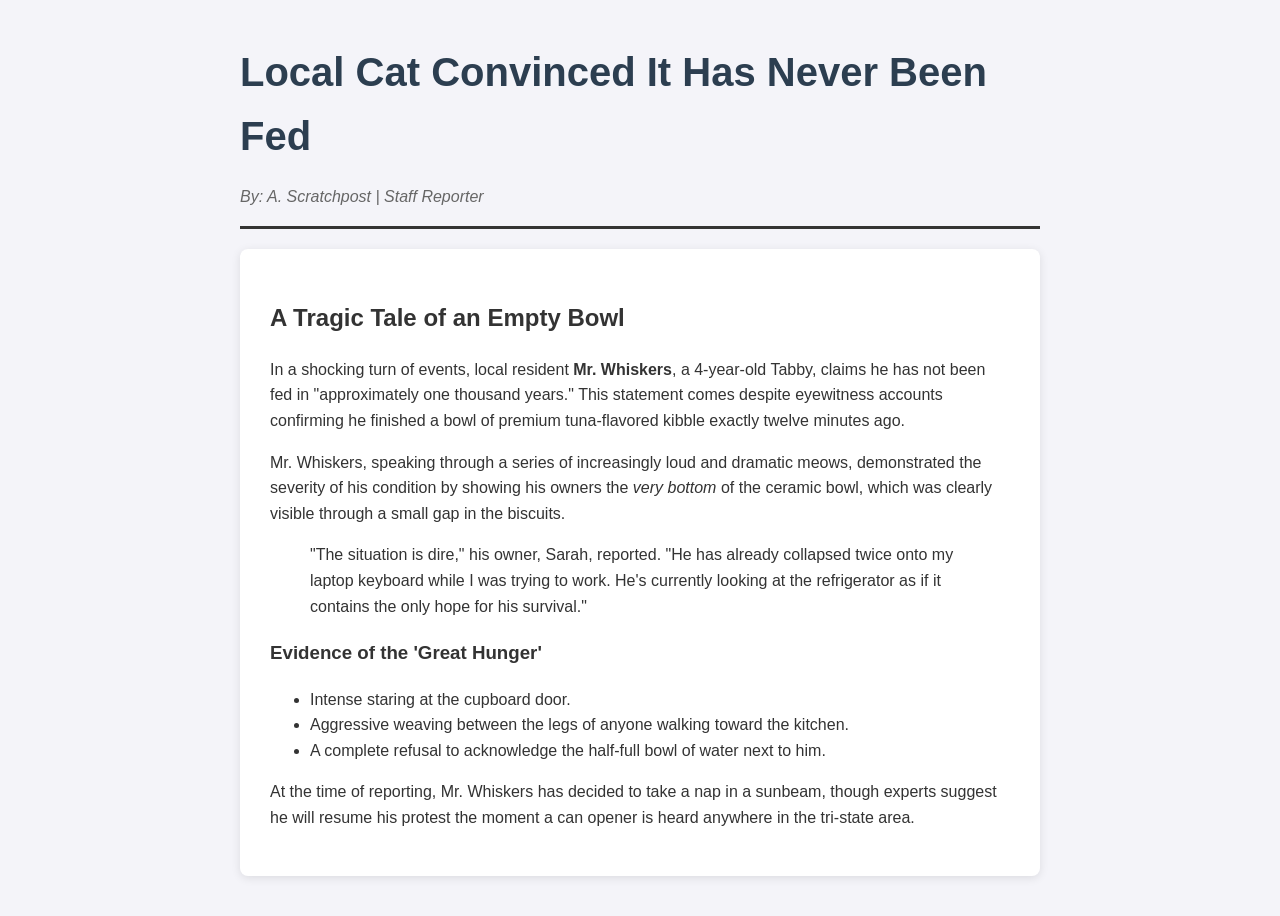
<file: index.html>
<!DOCTYPE html>
<html lang="en">
<head>
    <meta charset="UTF-8">
    <meta name="viewport" content="width=device-width, initial-scale=1.0">
    <title>The Daily Purr | Breaking News</title>
    <style>
        body {
            font-family: 'Segoe UI', Tahoma, Geneva, Verdana, sans-serif;
            line-height: 1.6;
            color: #333;
            max-width: 800px;
            margin: 40px auto;
            padding: 0 20px;
            background-color: #f4f4f9;
        }
        header {
            border-bottom: 3px solid #333;
            margin-bottom: 20px;
        }
        h1 {
            color: #2c3e50;
            font-size: 2.5em;
            margin-bottom: 10px;
        }
        .content {
            background: #fff;
            padding: 30px;
            border-radius: 8px;
            box-shadow: 0 2px 10px rgba(0,0,0,0.1);
        }
        .subtitle {
            font-style: italic;
            color: #666;
        }
    </style>
</head>
<body>

    <header>
        <h1>Local Cat Convinced It Has Never Been Fed</h1>
        <p class="subtitle">By: A. Scratchpost | Staff Reporter</p>
    </header>

    <div class="content">
        <h2>A Tragic Tale of an Empty Bowl</h2>
        <p>In a shocking turn of events, local resident <strong>Mr. Whiskers</strong>, a 4-year-old Tabby, claims he has not been fed in "approximately one thousand years." This statement comes despite eyewitness accounts confirming he finished a bowl of premium tuna-flavored kibble exactly twelve minutes ago.</p>

        <p>Mr. Whiskers, speaking through a series of increasingly loud and dramatic meows, demonstrated the severity of his condition by showing his owners the <em>very bottom</em> of the ceramic bowl, which was clearly visible through a small gap in the biscuits.</p>

        <blockquote>
            "The situation is dire," his owner, Sarah, reported. "He has already collapsed twice onto my laptop keyboard while I was trying to work. He's currently looking at the refrigerator as if it contains the only hope for his survival."
        </blockquote>

        <h3>Evidence of the 'Great Hunger'</h3>
        <ul>
            <li>Intense staring at the cupboard door.</li>
            <li>Aggressive weaving between the legs of anyone walking toward the kitchen.</li>
            <li>A complete refusal to acknowledge the half-full bowl of water next to him.</li>
        </ul>

        <p>At the time of reporting, Mr. Whiskers has decided to take a nap in a sunbeam, though experts suggest he will resume his protest the moment a can opener is heard anywhere in the tri-state area.</p>
    </div>

</body>
</html>
</file>
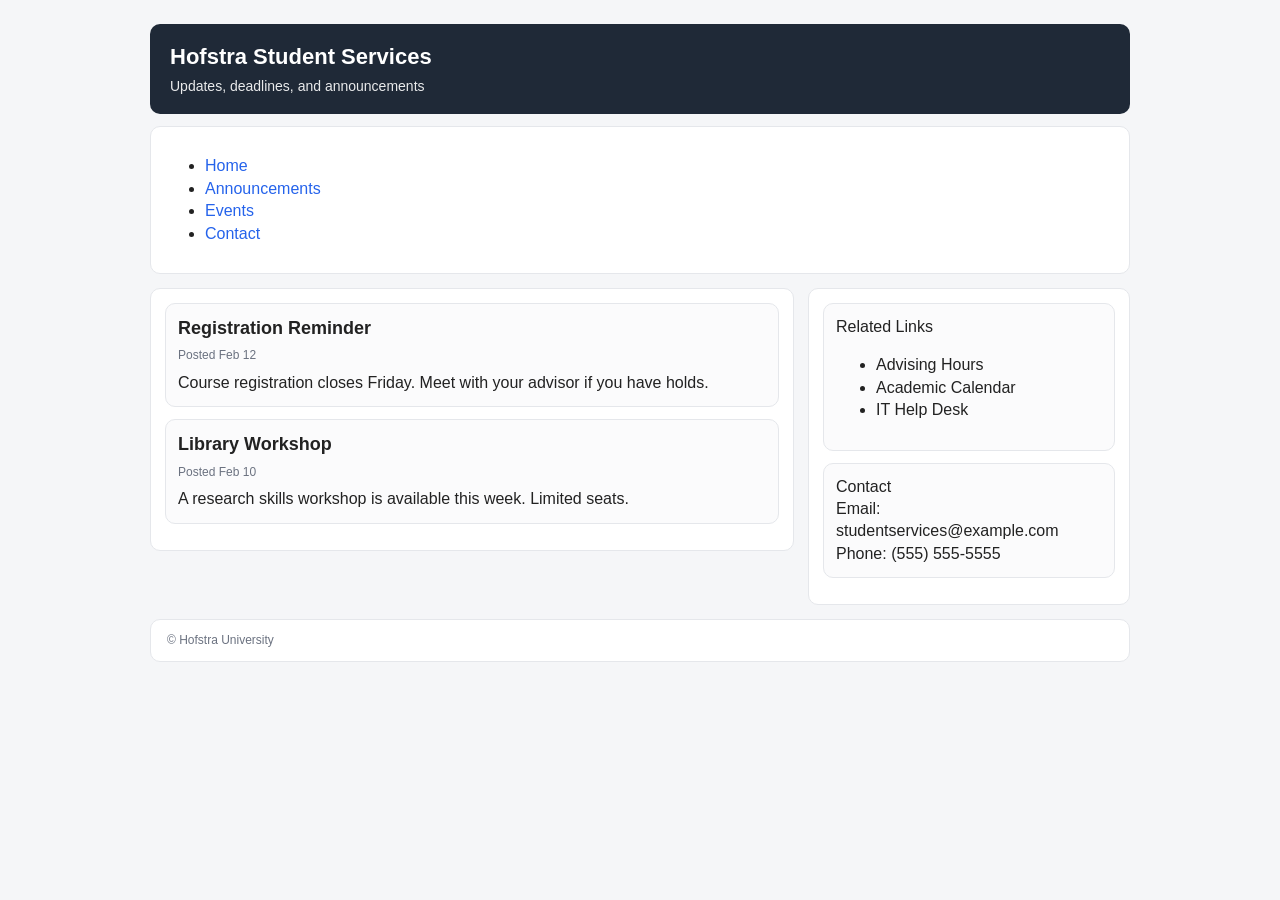
<file: assignment/assignment 1/index.html>
<!DOCTYPE html>
<html lang="en">
<head>
  <meta charset="UTF-8" />
  <meta name="viewport" content="width=device-width, initial-scale=1"/>
  <title>Semantic HTML Refactor Exercise</title>

  <style>
    /* Basic layout + visuals so structure is obvious */
    body {
      font-family: Arial, sans-serif;
      line-height: 1.4;
      margin: 0;
      background: #f5f6f8;
      color: #222;
    }

    .container {
      max-width: 980px;
      margin: 24px auto;
      padding: 0 16px;
    }

    /* Starter file uses divs; students will swap to semantic tags.
       This CSS is written to still work after refactor. */
    #header, header {
      background: #1f2937;
      color: #fff;
      padding: 18px 20px;
      border-radius: 10px;
    }

    .logo {
      font-size: 22px;
      font-weight: 700;
      margin-bottom: 4px;
    }

    .tagline {
      font-size: 14px;
      opacity: 0.9;
    }

    #nav, nav {
      margin-top: 12px;
      background: #ffffff;
      border: 1px solid #e5e7eb;
      border-radius: 10px;
      padding: 12px 14px;
    }

    /* Inline vs block trap:
       Links are inline by default; spacing/padding may feel "off" until students improve structure. */
    #nav a, nav a {
      text-decoration: none;
      color: #2563eb;
      margin-right: 10px;
    }

    #nav a:hover, nav a:hover {
      text-decoration: underline;
    }

    /* Two-column layout */
    .layout {
      display: grid;
      grid-template-columns: 2fr 1fr;
      gap: 14px;
      margin-top: 14px;
      align-items: start;
    }

    #content, main {
      background: #ffffff;
      border: 1px solid #e5e7eb;
      border-radius: 10px;
      padding: 14px;
    }

    #sidebar, aside {
      background: #ffffff;
      border: 1px solid #e5e7eb;
      border-radius: 10px;
      padding: 14px;
    }

    .post, article {
      border: 1px solid #e5e7eb;
      border-radius: 10px;
      padding: 12px;
      margin-bottom: 12px;
      background: #fbfbfc;
    }

    /* Heading styling works whether students convert div titles to h1/h2 */
    h1 {
      font-size: 22px;
      margin: 0 0 6px 0;
    }
    h2 {
      font-size: 18px;
      margin: 0 0 6px 0;
    }

    .meta {
      font-size: 12px;
      color: #6b7280;
      margin-bottom: 8px;
    }

    .box {
      border: 1px solid #e5e7eb;
      border-radius: 10px;
      padding: 12px;
      margin-bottom: 12px;
      background: #fbfbfc;
    }

    #footer, footer {
      margin-top: 14px;
      padding: 12px 16px;
      background: #ffffff;
      border: 1px solid #e5e7eb;
      border-radius: 10px;
      color: #6b7280;
      font-size: 12px;
    }

    /* Make it readable on narrow screens */
    @media (max-width: 800px) {
      .layout {
        grid-template-columns: 1fr;
      }
    }
  </style>
</head>

<body>
  <div class="container">

    <!-- I used <header> for the site title area because it contains "Hofstra Student Services" and the tagline -->
    <header id="header">
      <h1 class="logo">Hofstra Student Services</h1>
      <div class="tagline">Updates, deadlines, and announcements</div>
    </header>

    <!-- I used <nav> for the menu because it contains the main navigation links (Home, Announcements, Events, Contact) -->
   
    <nav id="nav">
      <ul>
        <li><a href="#">Home</a></li>
        <li><a href="#">Announcements</a></li>
        <li><a href="#">Events</a></li>
        <li><a href="#">Contact</a></li>
      </ul>
    </nav>

    <div class="layout">
      <!-- I used <main> for the primary content because it contains the announcements users are meant to read -->
      <main id="content">

       
        <!-- I used <article> for each post because each announcement (like "Registration Reminder") can stand alone -->
        <article class="post">
          <!-- Students should convert this into headings (h1/h2) and fix hierarchy -->
          <h2 class="title">Registration Reminder</h2>
          <div class="meta">Posted Feb 12</div>
          <div class="text">
            Course registration closes Friday. Meet with your advisor if you have holds.
          </div>
        </article>

        <article class="post">
          <h2 class="title">Library Workshop</h2>
          <div class="meta">Posted Feb 10</div>
          <div class="text">
            A research skills workshop is available this week. Limited seats.
          </div>
        </article>

      </main>

      <!-- I used <aside> for the sidebar because it contains supporting info like Related Links and Contact -->
      <aside id="sidebar">

        <div class="box">
          <div class="title">Related Links</div>
          <!-- Students should convert these into a real list -->
          <ul>
            <li>Advising Hours</li>
            <li>Academic Calendar</li>
            <li>IT Help Desk</li>
          </ul>
        </div>

        <div class="box">
          <div class="title">Contact</div>
          Email: studentservices@example.com<br>
          Phone: (555) 555-5555
        </div>

      </aside>
    </div>

    <footer id="footer">
      © Hofstra University
    </footer>

  </div>
</body>
</html>
</file>
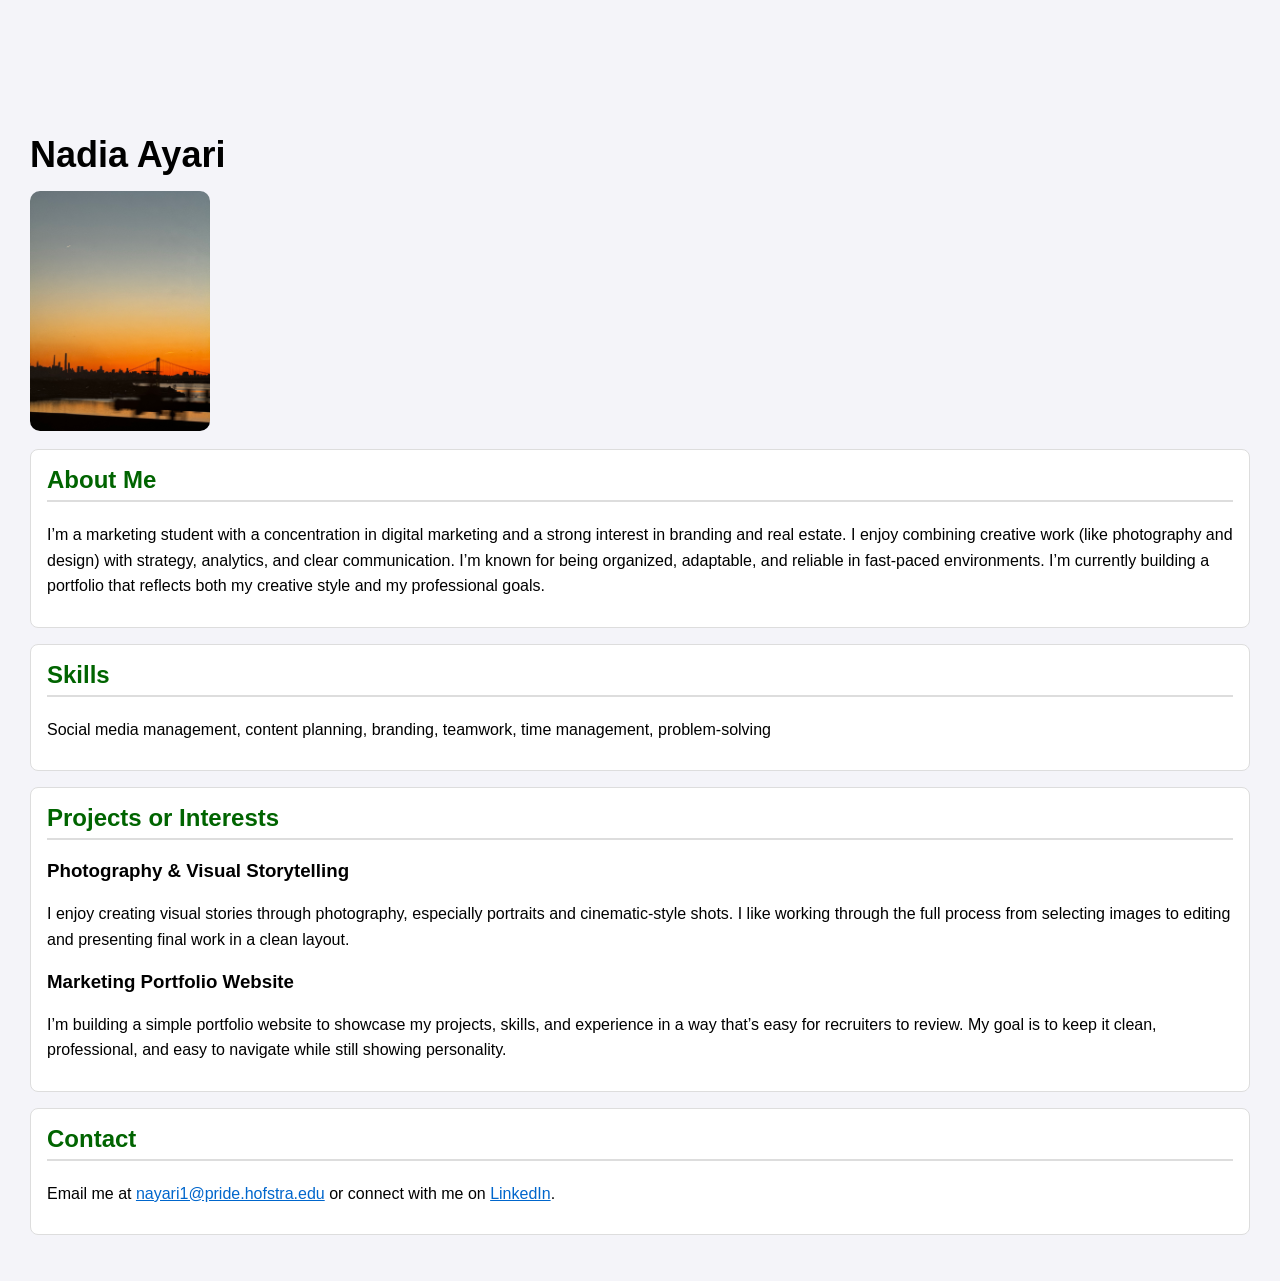
<file: assignment/assignment2/index.html>
<!DOCTYPE html>
<html lang="en">
<head>
  <meta charset="UTF-8">
  <meta name="viewport" content="width=device-width, initial-scale=1.0">
  <title>Nadia Ayari | Personal Profile</title>

  <!-- External CSS (must be inside head) -->
  <link rel="stylesheet" href="style.css">

  <!-- Embedded CSS: 1–3 rules, must override ONE external rule -->
  <style>
    h2 {
      color: darkgreen;
    }
  </style>
</head>

<body>
  <h1>Nadia Ayari</h1>

  <!-- Image must be inside assignment2 folder -->
  <img src="nadia.jpg" alt="Photo of Nadia Ayari" class="profile-img">

  <div class="section-box">
    <h2>About Me</h2>
    <p>
      I’m a marketing student with a concentration in digital marketing and a strong interest in branding and real estate.
      I enjoy combining creative work (like photography and design) with strategy, analytics, and clear communication.
      I’m known for being organized, adaptable, and reliable in fast-paced environments.
      I’m currently building a portfolio that reflects both my creative style and my professional goals.
    </p>
  </div>

  <div class="section-box">
    <h2>Skills</h2>
    <p>
      Social media management, content planning, branding, teamwork, time management, problem-solving
    </p>
  </div>

  <div class="section-box">
    <h2>Projects or Interests</h2>

    <h3>Photography & Visual Storytelling</h3>
    <p>
      I enjoy creating visual stories through photography, especially portraits and cinematic-style shots.
      I like working through the full process from selecting images to editing and presenting final work in a clean layout.
    </p>

    <h3>Marketing Portfolio Website</h3>
    <p>
      I’m building a simple portfolio website to showcase my projects, skills, and experience in a way that’s easy for recruiters to review.
      My goal is to keep it clean, professional, and easy to navigate while still showing personality.
    </p>
  </div>

  <div class="section-box">
    <h2>Contact</h2>
    <p>
      Email me at <a href="mailto:nayari1@pride.hofstra.edu">nayari1@pride.hofstra.edu</a>
      or connect with me on
      <a href="https://www.linkedin.com/in/nadia-ayari-9001a0279" target="_blank" rel="noopener">LinkedIn</a>.
    </p>
  </div>
</body>
</html>
</file>
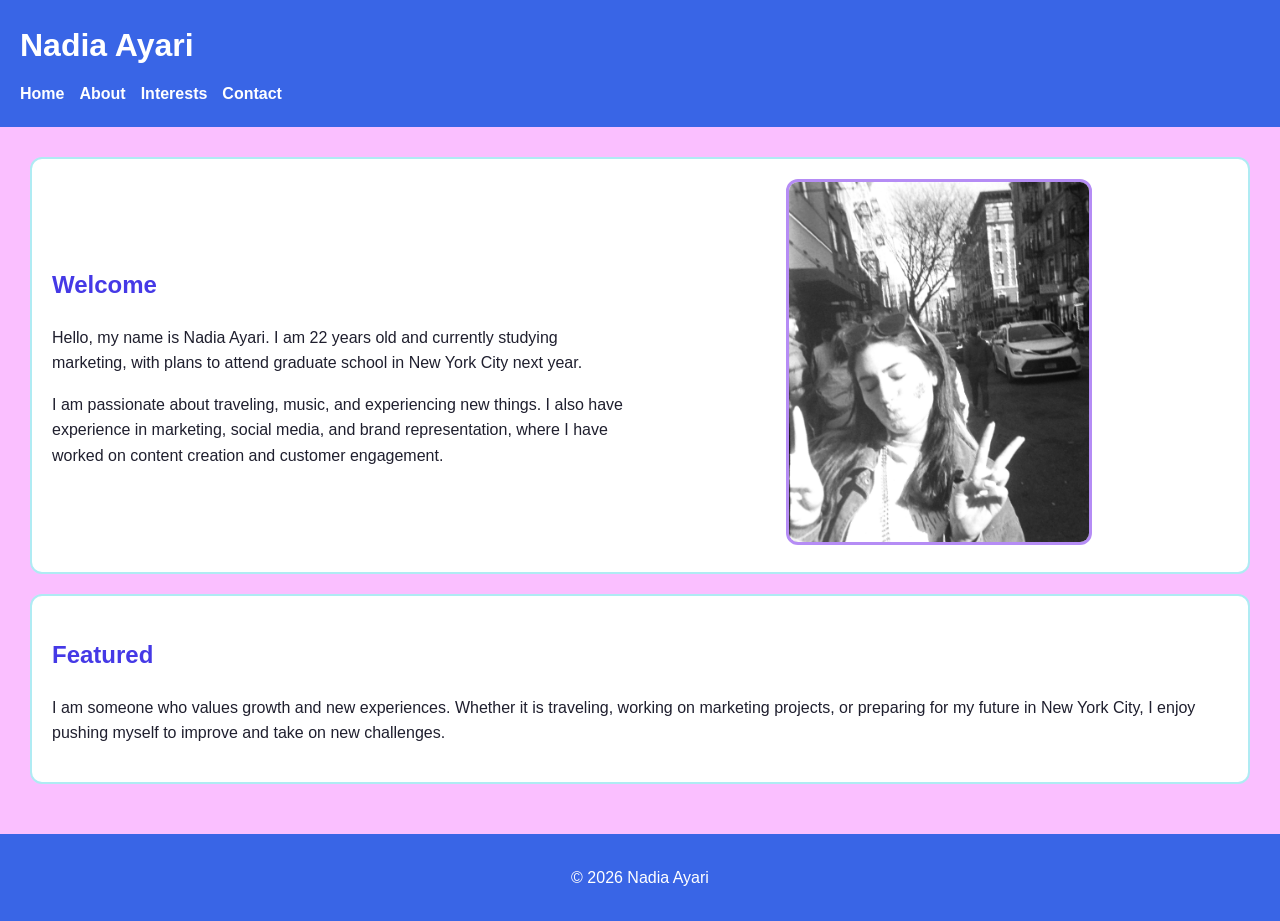
<file: assignment/midterm/index.html>
<!DOCTYPE html>
<html lang="en">
<head>
  <!-- Google tag (gtag.js) -->
<script async src="https://www.googletagmanager.com/gtag/js?id=G-F5K0MHDRJ2"></script>
<script>
  window.dataLayer = window.dataLayer || [];
  function gtag(){dataLayer.push(arguments);}
  gtag('js', new Date());

  gtag('config', 'G-F5K0MHDRJ2');
</script>
  <meta charset="UTF-8">
  <meta name="viewport" content="width=device-width, initial-scale=1.0">
  <title>Nadia Ayari</title>
  <link rel="stylesheet" href="style.css">
</head>
<body>

  <header>
    <h1>Nadia Ayari</h1>
    <nav>
      <a href="index.html">Home</a>
      <a href="about.html">About</a>
      <a href="work.html">Interests</a>
      <a href="contact.html">Contact</a>
    </nav>
  </header>

  <main>
    <section class="section-box hero">
      <div class="hero-text">
        <h2>Welcome</h2>
        <p>
          Hello, my name is Nadia Ayari. I am 22 years old and currently studying
          marketing, with plans to attend graduate school in New York City next year.
        </p>
        <p>
          I am passionate about traveling, music, and experiencing new things. I also
          have experience in marketing, social media, and brand representation, where
          I have worked on content creation and customer engagement.
        </p>
      </div>

      <div class="hero-image">
        <img src="images/nyc.jpg" alt="Photo of Nadia Ayari">
      </div>
    </section>

    <section class="section-box">
      <h2>Featured</h2>
      <p>
        I am someone who values growth and new experiences. Whether it is traveling,
        working on marketing projects, or preparing for my future in New York City,
        I enjoy pushing myself to improve and take on new challenges.
      </p>
    </section>
  </main>

  <footer>
    <p>&copy; 2026 Nadia Ayari</p>
  </footer>

</body>
</html>
</file>
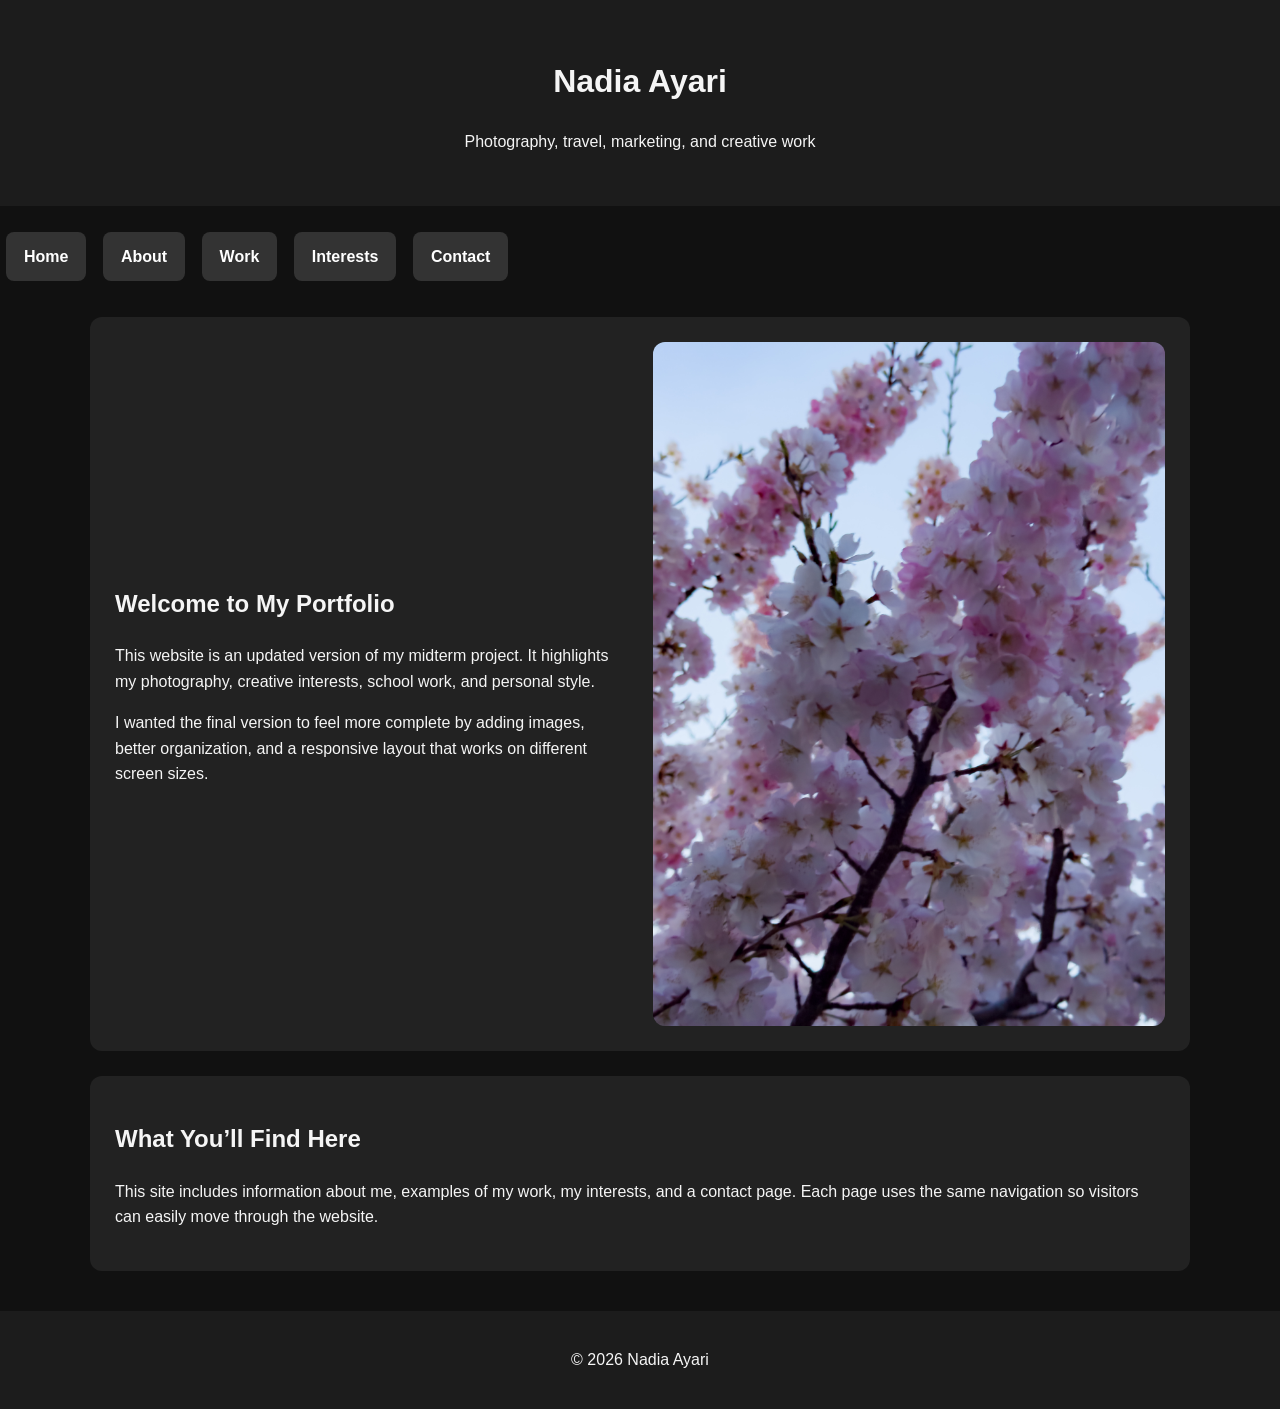
<file: assignment/midterm/final/index.html>
<!DOCTYPE html>
<html lang="en">

  <!-- Google tag (gtag.js) -->
<script async src="https://www.googletagmanager.com/gtag/js?id=G-DT0EK1GHT7"></script>
<script>
  window.dataLayer = window.dataLayer || [];
  function gtag(){dataLayer.push(arguments);}
  gtag('js', new Date());

  gtag('config', 'G-DT0EK1GHT7');
</script>
  
<head>
  <meta charset="UTF-8">
  <meta name="viewport" content="width=device-width, initial-scale=1.0">
  <title>Nadia Ayari Portfolio</title>
  <link rel="stylesheet" href="style.css">
</head>
<body>

<header>
  <h1>Nadia Ayari</h1>
  <p>Photography, travel, marketing, and creative work</p>
</header>

<nav>
  <a href="index.html" onclick="gtag('event', 'nav_home_click')">Home</a>

  <a href="about.html" onclick="gtag('event', 'nav_about_click')">About</a>

  <a href="work.html" onclick="gtag('event', 'nav_work_click')">Work</a>

  <a href="interests.html" onclick="gtag('event', 'nav_interests_click')">Interests</a>

  <a href="contact.html" onclick="gtag('event', 'nav_contact_click')">Contact</a>
</nav>

<main>
  <section class="section-box hero">
    <div class="hero-text">
      <h2>Welcome to My Portfolio</h2>
      <p>This website is an updated version of my midterm project. It highlights my photography, creative interests, school work, and personal style.</p>
      <p>I wanted the final version to feel more complete by adding images, better organization, and a responsive layout that works on different screen sizes.</p>
    </div>

    <div class="hero-image">
      <img src="images/hero.jpg" alt="Portfolio Hero Image">
    </div>
  </section>

  <section class="section-box">
    <h2>What You’ll Find Here</h2>
    <p>This site includes information about me, examples of my work, my interests, and a contact page. Each page uses the same navigation so visitors can easily move through the website.</p>
  </section>
</main>

<footer>
  <p>&copy; 2026 Nadia Ayari</p>
</footer>

<script src="script.js"></script>
</body>
</html>
</file>
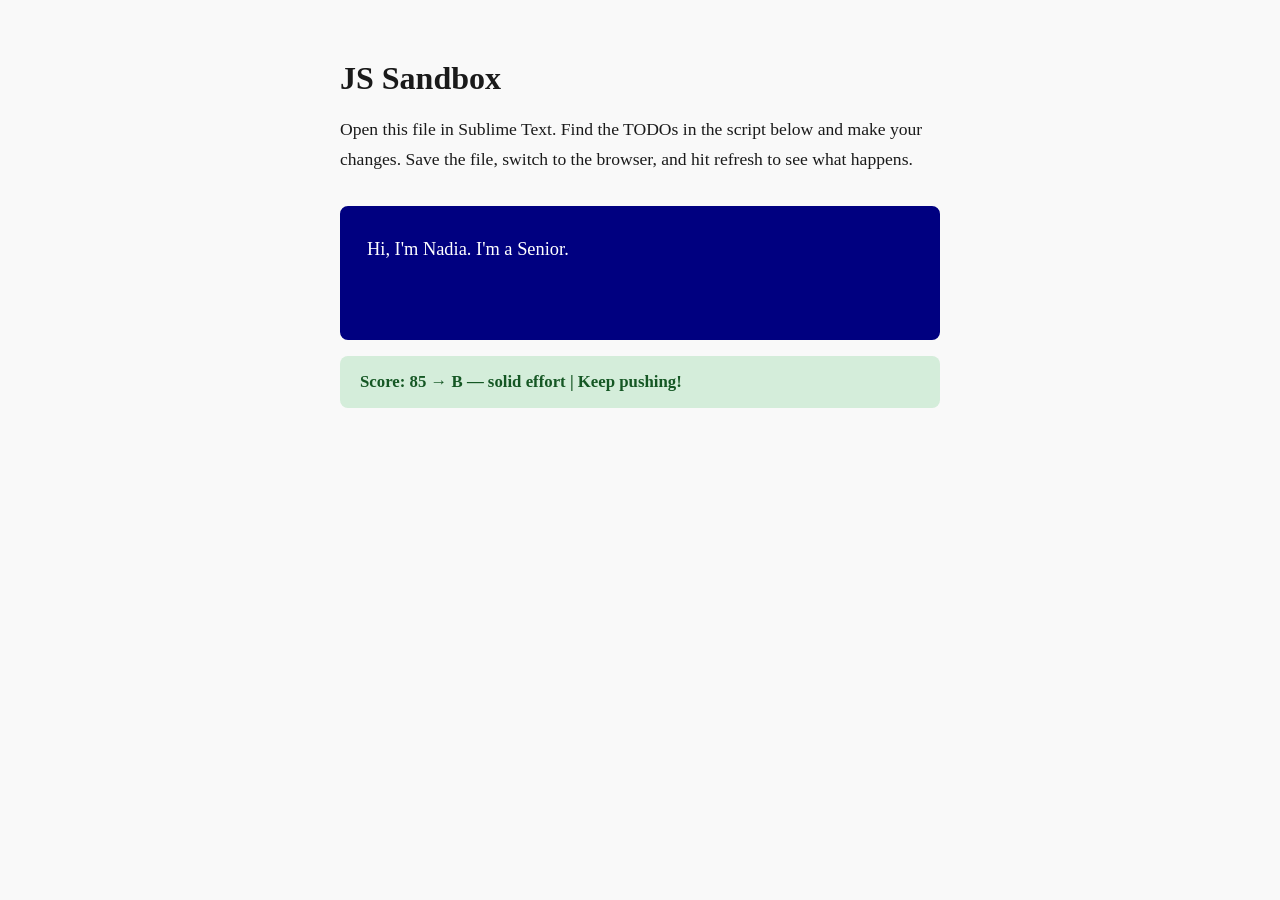
<file: assignment/inclassthursday.html>
<!DOCTYPE html>
<html lang="en">
<head>
  <meta charset="UTF-8" />
  <title>JavaScript Sandbox</title>
  <style>
    body {
      font-family: Georgia, serif;
      max-width: 600px;
      margin: 60px auto;
      background: #f9f9f9;
      color: #1a1a1a;
      padding: 0 24px;
    }

    h1 { font-size: 2rem; margin-bottom: 4px; }
    p  { font-size: 1.1rem; line-height: 1.7; }

    #result-box {
      margin-top: 32px;
      padding: 24px;
      border: 3px solid #1a1a1a;
      border-radius: 8px;
      background: white;
      font-size: 1.15rem;
      line-height: 1.8;
      min-height: 80px;
    }

    #grade-message {
      margin-top: 16px;
      padding: 16px 20px;
      border-radius: 8px;
      font-size: 1.05rem;
      font-weight: bold;
      display: none;
    }
  </style>
</head>
<body>

  <h1>JS Sandbox</h1>
  <p>Open this file in Sublime Text. Find the TODOs in the script below and make your changes. Save the file, switch to the browser, and hit refresh to see what happens.</p>

  <div id="result-box">Loading...</div>
  <div id="grade-message"></div>

  <script>

    // TODO 1 — Your info
    let studentName   = "Nadia";
    let year          = 4;
    let favoriteColor = "navy";

    let yearLabel;
    if      (year === 1) { yearLabel = "Freshman";  }
    else if (year === 2) { yearLabel = "Sophomore"; }
    else if (year === 3) { yearLabel = "Junior";    }
    else if (year === 4) { yearLabel = "Senior";    }
    else                 { yearLabel = "Unknown year — try a number between 1 and 4"; }

    let box = document.getElementById("result-box");
    box.textContent           = "Hi, I'm " + studentName + ". I'm a " + yearLabel + ".";
    box.style.borderColor     = favoriteColor;
    box.style.backgroundColor = favoriteColor;
    box.style.color           = "white";


    // TODO 2 — Fixed grade checker
    let testScore = 85;
    let gradeMessage;

    if (testScore >= 90) {
      gradeMessage = "A — great work";
    } else if (testScore >= 80) {
      gradeMessage = "B — solid effort";
    } else if (testScore >= 70) {
      gradeMessage = "C — room to grow";
    } else {
      gradeMessage = "needs improvement";
    }

    let messageBox = document.getElementById("grade-message");
    messageBox.textContent   = "Score: " + testScore + " → " + gradeMessage;
    messageBox.style.display = "block";
    messageBox.style.background = testScore >= 80 ? "#d4edda" : "#fff3cd";
    messageBox.style.color      = testScore >= 80 ? "#155724" : "#856404";


    // TODO 3 — Extra note
    let extraNote;

    if (testScore >= 90) {
      extraNote = "You're killing it!";
    } else if (testScore >= 70) {
      extraNote = "Keep pushing!";
    } else {
      extraNote = "You got this, don't give up!";
    }

    messageBox.textContent += "  |  " + extraNote;

  </script>
</body>
</html>
</file>
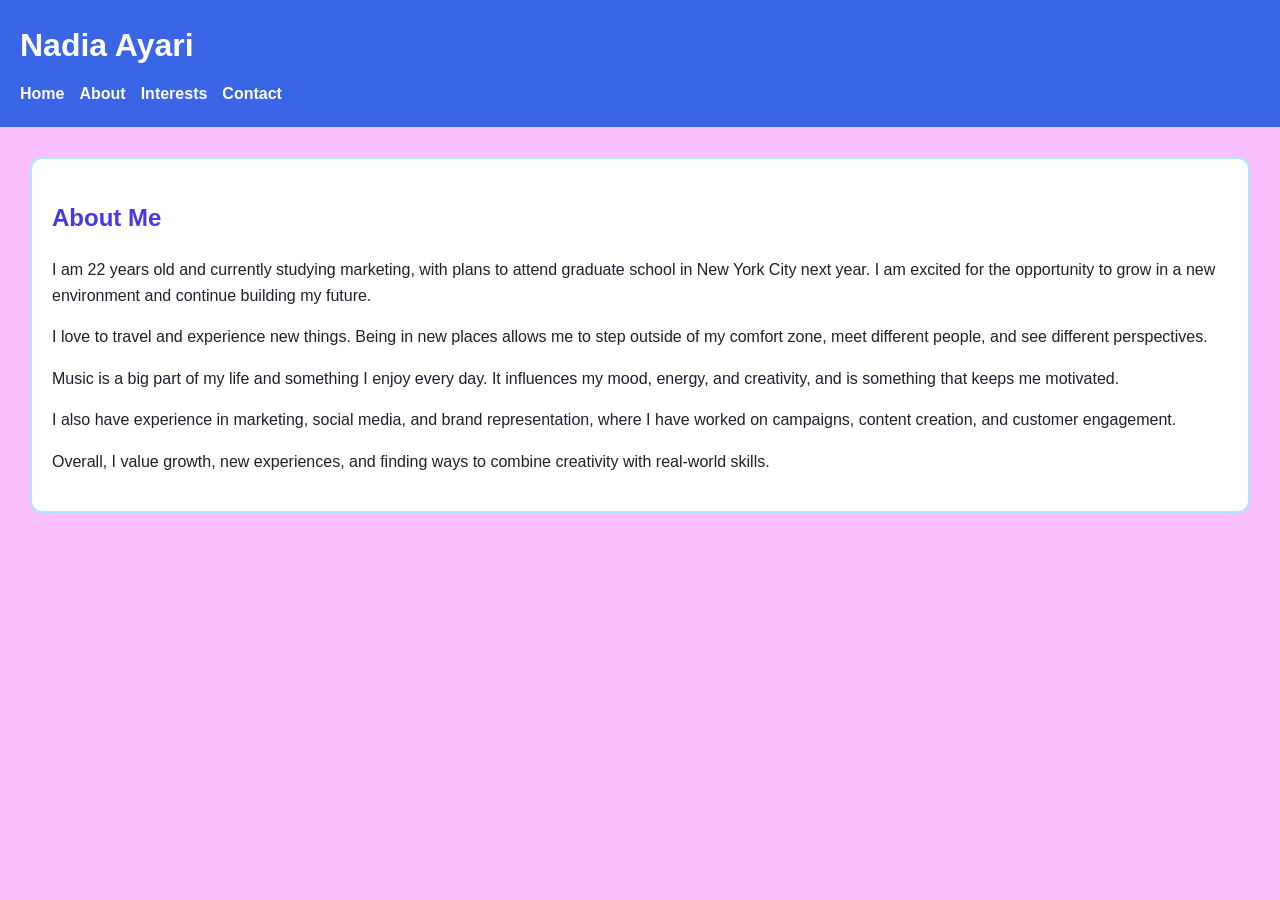
<file: assignment/midterm/about.html>
<!DOCTYPE html>
<html lang="en">
<head>
  <!-- Google tag (gtag.js) -->
<script async src="https://www.googletagmanager.com/gtag/js?id=G-F5K0MHDRJ2"></script>
<script>
  window.dataLayer = window.dataLayer || [];
  function gtag(){dataLayer.push(arguments);}
  gtag('js', new Date());

  gtag('config', 'G-F5K0MHDRJ2');
</script>
  <meta charset="UTF-8">
  <meta name="viewport" content="width=device-width, initial-scale=1.0">
  <title>About</title>
  <link rel="stylesheet" href="style.css">
</head>
<body>

  <header>
    <h1>Nadia Ayari</h1>
    <nav>
      <a href="index.html">Home</a>
      <a href="about.html">About</a>
      <a href="work.html">Interests</a>
      <a href="contact.html">Contact</a>
    </nav>
  </header>

  <main>
    <section class="section-box">
      <h2>About Me</h2>

      <p>
        I am 22 years old and currently studying marketing, with plans to attend
        graduate school in New York City next year. I am excited for the opportunity
        to grow in a new environment and continue building my future.
      </p>

      <p>
        I love to travel and experience new things. Being in new places allows me to
        step outside of my comfort zone, meet different people, and see different
        perspectives.
      </p>

      <p>
        Music is a big part of my life and something I enjoy every day. It influences
        my mood, energy, and creativity, and is something that keeps me motivated.
      </p>

      <p>
        I also have experience in marketing, social media, and brand representation,
        where I have worked on campaigns, content creation, and customer engagement.
      </p>

      <p>
        Overall, I value growth, new experiences, and finding ways to combine creativity
        with real-world skills.
      </p>
    </section>
  </main>

</body>
</html>
</file>
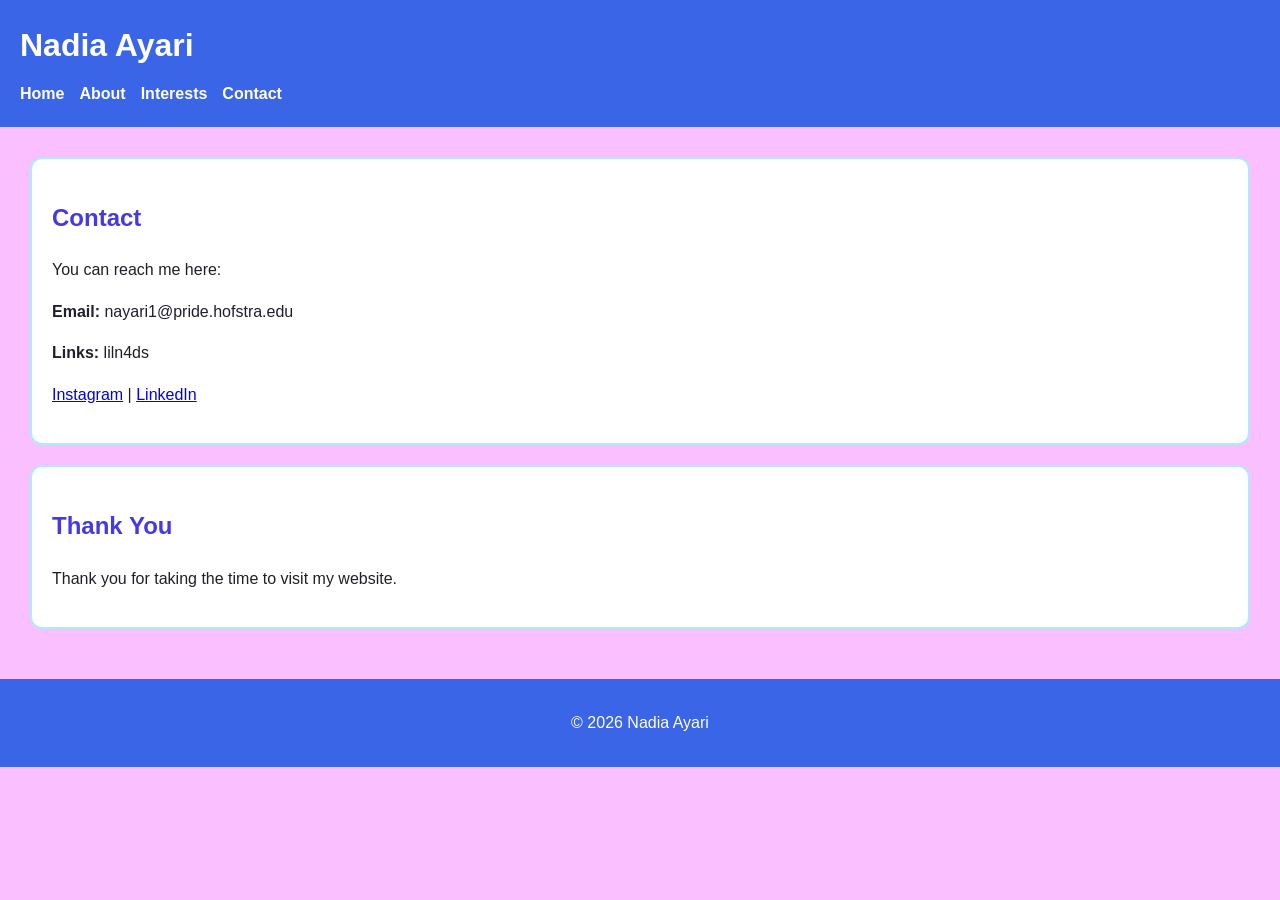
<file: assignment/midterm/contact.html>
<!DOCTYPE html>
<html lang="en">
<head>
  <!-- Google tag (gtag.js) -->
<script async src="https://www.googletagmanager.com/gtag/js?id=G-F5K0MHDRJ2"></script>
<script>
  window.dataLayer = window.dataLayer || [];
  function gtag(){dataLayer.push(arguments);}
  gtag('js', new Date());

  gtag('config', 'G-F5K0MHDRJ2');
</script>
  <meta charset="UTF-8">
  <meta name="viewport" content="width=device-width, initial-scale=1.0">
  <title>Contact</title>
  <link rel="stylesheet" href="style.css">
</head>
<body>

  <header>
    <h1>Nadia Ayari</h1>
    <nav>
      <a href="index.html">Home</a>
      <a href="about.html">About</a>
      <a href="work.html">Interests</a>
      <a href="contact.html">Contact</a>
    </nav>
  </header>

  <main>
    <section class="section-box">
      <h2>Contact</h2>

      <p>You can reach me here:</p>

      <p><strong>Email:</strong> nayari1@pride.hofstra.edu</p>

      <p>
        <strong>Links:</strong> liln4ds</p>
        <a href="https://www.instagram.com" target="_blank">Instagram</a> |
        <a href="https://www.linkedin.com" target="_blank">LinkedIn</a>
      </p>
    </section>

    <section class="section-box">
      <h2>Thank You</h2>
      <p>
        Thank you for taking the time to visit my website.
      </p>
    </section>
  </main>

  <footer>
    <p>&copy; 2026 Nadia Ayari</p>
  </footer>

</body>
</html>
</file>
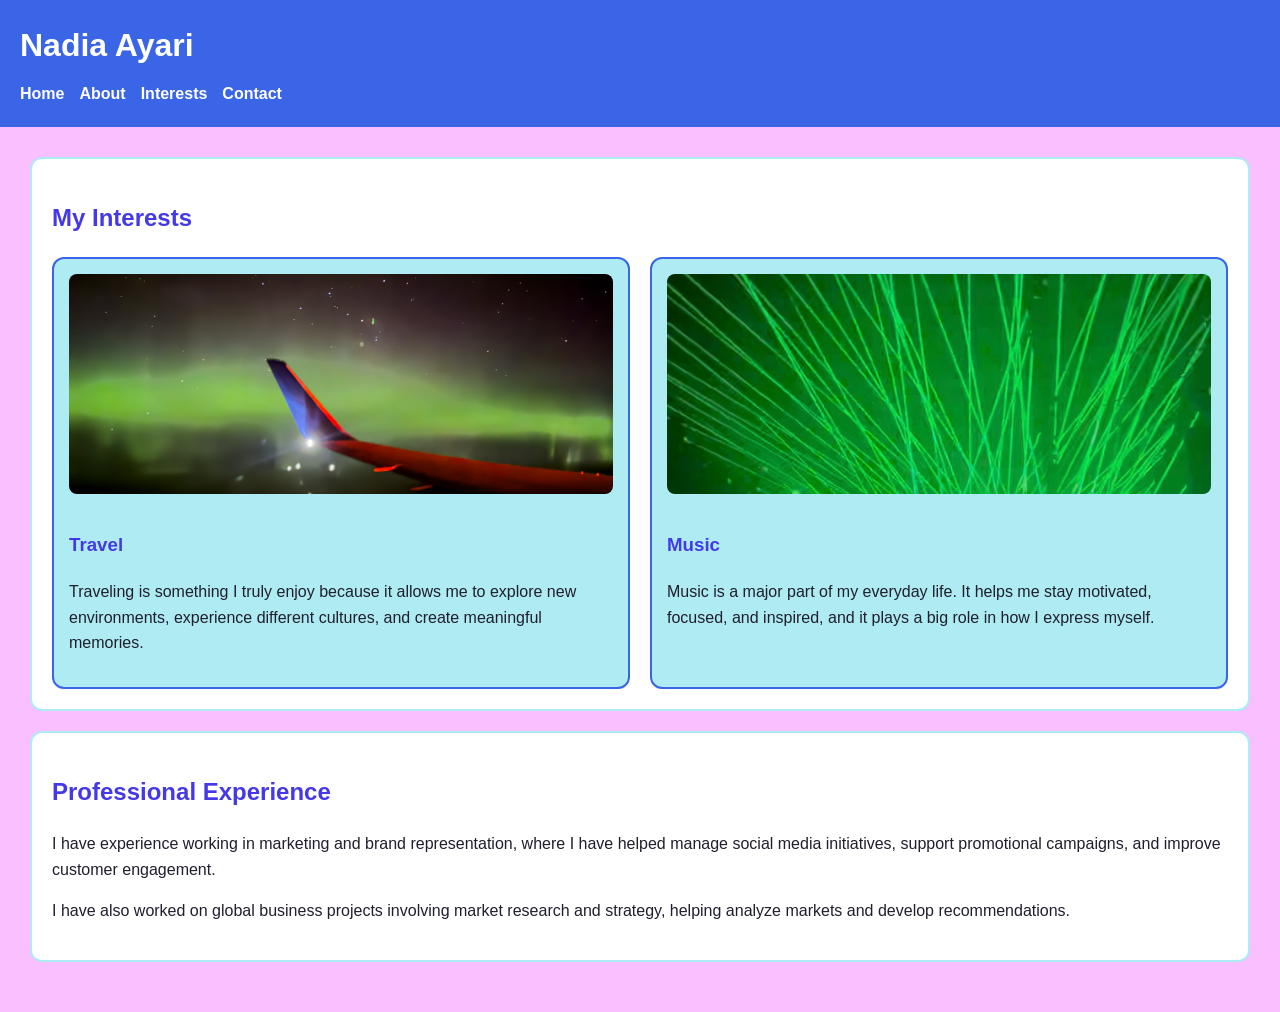
<file: assignment/midterm/work.html>
<!DOCTYPE html>
<html lang="en">
<head>
  <!-- Google tag (gtag.js) -->
<script async src="https://www.googletagmanager.com/gtag/js?id=G-F5K0MHDRJ2"></script>
<script>
  window.dataLayer = window.dataLayer || [];
  function gtag(){dataLayer.push(arguments);}
  gtag('js', new Date());

  gtag('config', 'G-F5K0MHDRJ2');
</script>
  <meta charset="UTF-8">
  <meta name="viewport" content="width=device-width, initial-scale=1.0">
  <title>Interests</title>
  <link rel="stylesheet" href="style.css">
</head>
<body>

  <header>
    <h1>Nadia Ayari</h1>
    <nav>
      <a href="index.html">Home</a>
      <a href="about.html">About</a>
      <a href="work.html">Interests</a>
      <a href="contact.html">Contact</a>
    </nav>
  </header>

  <main>
    <section class="section-box">
      <h2>My Interests</h2>

      <div class="card-container">

        <div class="card">
          <img src="images/travel.jpg" alt="Travel">
          <h3>Travel</h3>
          <p>
            Traveling is something I truly enjoy because it allows me to explore
            new environments, experience different cultures, and create meaningful
            memories.
          </p>
        </div>

        <div class="card">
          <img src="images/music.jpg" alt="Music">
          <h3>Music</h3>
          <p>
            Music is a major part of my everyday life. It helps me stay motivated,
            focused, and inspired, and it plays a big role in how I express myself.
          </p>
        </div>

      </div>
    </section>

    <section class="section-box">
      <h2>Professional Experience</h2>
      <p>
        I have experience working in marketing and brand representation, where I
        have helped manage social media initiatives, support promotional campaigns,
        and improve customer engagement.
      </p>

      <p>
        I have also worked on global business projects involving market research
        and strategy, helping analyze markets and develop recommendations.
      </p>
    </section>
  </main>

</body>
</html>
</file>
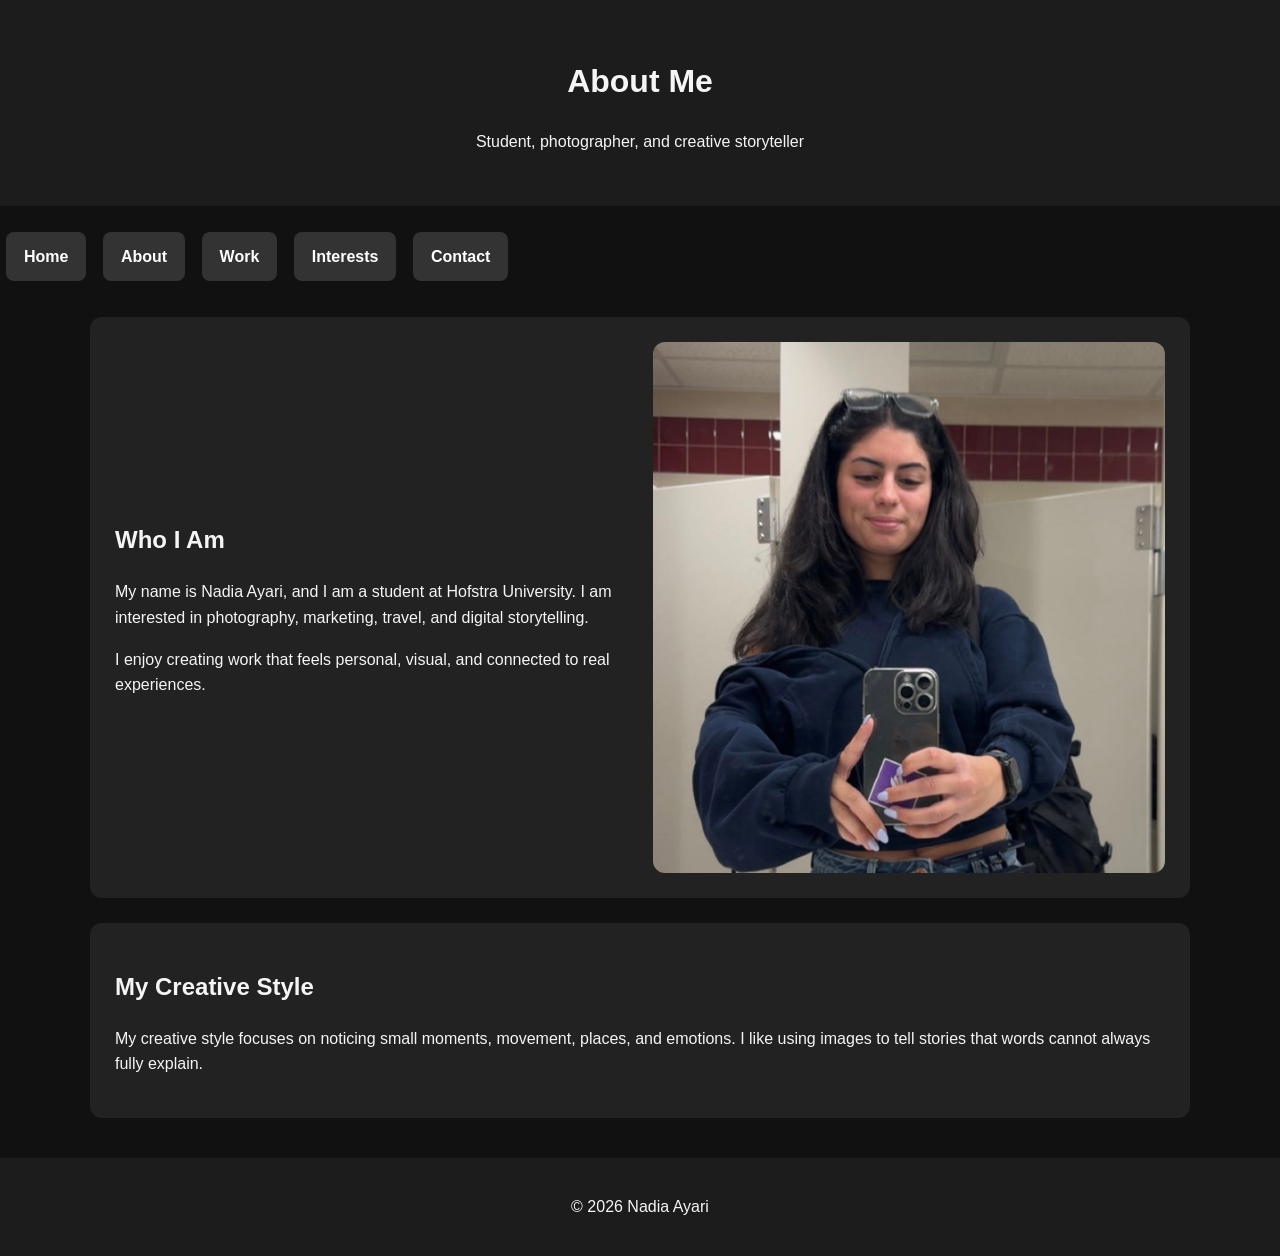
<file: assignment/midterm/final/about.html>
<!DOCTYPE html>
<html lang="en">

  <!-- Google tag (gtag.js) -->
<script async src="https://www.googletagmanager.com/gtag/js?id=G-DT0EK1GHT7"></script>
<script>
  window.dataLayer = window.dataLayer || [];
  function gtag(){dataLayer.push(arguments);}
  gtag('js', new Date());

  gtag('config', 'G-DT0EK1GHT7');
</script>
  
<head>
  <meta charset="UTF-8">
  <meta name="viewport" content="width=device-width, initial-scale=1.0">
  <title>About Nadia</title>
  <link rel="stylesheet" href="style.css">
</head>
<body>

<header>
  <h1>About Me</h1>
  <p>Student, photographer, and creative storyteller</p>
</header>

<nav>
  <a href="index.html" onclick="gtag('event', 'nav_home_click')">Home</a>

  <a href="about.html" onclick="gtag('event', 'nav_about_click')">About</a>

  <a href="work.html" onclick="gtag('event', 'nav_work_click')">Work</a>

  <a href="interests.html" onclick="gtag('event', 'nav_interests_click')">Interests</a>

  <a href="contact.html" onclick="gtag('event', 'nav_contact_click')">Contact</a>
</nav>

<main>
  <section class="section-box hero">
    <div class="hero-text">
      <h2>Who I Am</h2>
      <p>My name is Nadia Ayari, and I am a student at Hofstra University. I am interested in photography, marketing, travel, and digital storytelling.</p>
      <p>I enjoy creating work that feels personal, visual, and connected to real experiences.</p>
    </div>

    <div class="hero.jpg">
      <img src="images/about.JPG" alt="Photo representing Nadia">
    </div>
  </section>

  <section class="section-box">
    <h2>My Creative Style</h2>
    <p>My creative style focuses on noticing small moments, movement, places, and emotions. I like using images to tell stories that words cannot always fully explain.</p>
  </section>
</main>

<footer>
  <p>&copy; 2026 Nadia Ayari</p>
</footer>

<script src="script.js"></script>
</body>
</html>
</file>
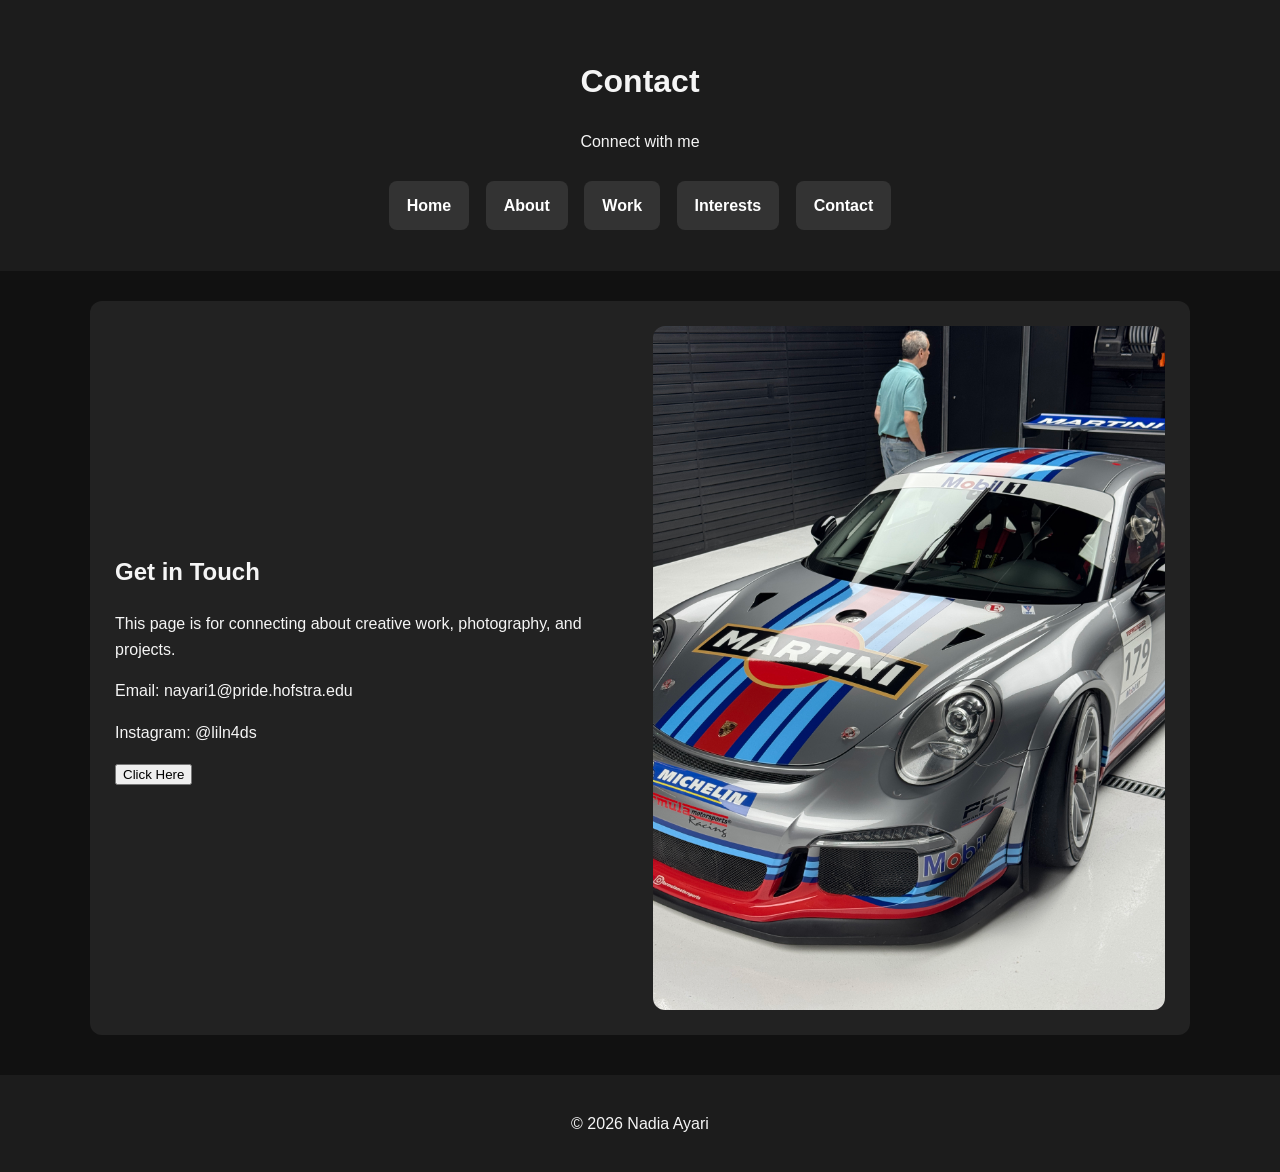
<file: assignment/midterm/final/contact.html>
<!DOCTYPE html>
<html lang="en">

  <!-- Google tag (gtag.js) -->
<script async src="https://www.googletagmanager.com/gtag/js?id=G-DT0EK1GHT7"></script>
<script>
  window.dataLayer = window.dataLayer || [];
  function gtag(){dataLayer.push(arguments);}
  gtag('js', new Date());

  gtag('config', 'G-DT0EK1GHT7');
</script>
  
<head>
  <meta charset="UTF-8">
  <meta name="viewport" content="width=device-width, initial-scale=1.0">
  <title>Contact | Nadia Ayari</title>
  <link rel="stylesheet" href="style.css">

  <!-- Google Analytics tag goes here if you have it -->
</head>

<body>

<header>
  <h1>Contact</h1>
  <p>Connect with me</p>

 <nav>
  <a href="index.html" onclick="gtag('event', 'nav_home_click')">Home</a>

  <a href="about.html" onclick="gtag('event', 'nav_about_click')">About</a>

  <a href="work.html" onclick="gtag('event', 'nav_work_click')">Work</a>

  <a href="interests.html" onclick="gtag('event', 'nav_interests_click')">Interests</a>

  <a href="contact.html" onclick="gtag('event', 'nav_contact_click')">Contact</a>
</nav>
</header>

<main>

  <section class="hero">

    <div>
      <h2>Get in Touch</h2>

      <p>
        This page is for connecting about creative work,
        photography, and projects.
      </p>

      <p>Email: nayari1@pride.hofstra.edu</p>

      <p>Instagram: @liln4ds</p>

      <button onclick="showMessage()">Click Here</button>

      <p id="message"></p>
    </div>

    <div>
      <img src="images/gt3rs.jpg" alt="Car">
    </div>

  </section>

</main>

<footer>
  <p>&copy; 2026 Nadia Ayari</p>
</footer>

<script src="script.js"></script>

</body>
</html>
</file>
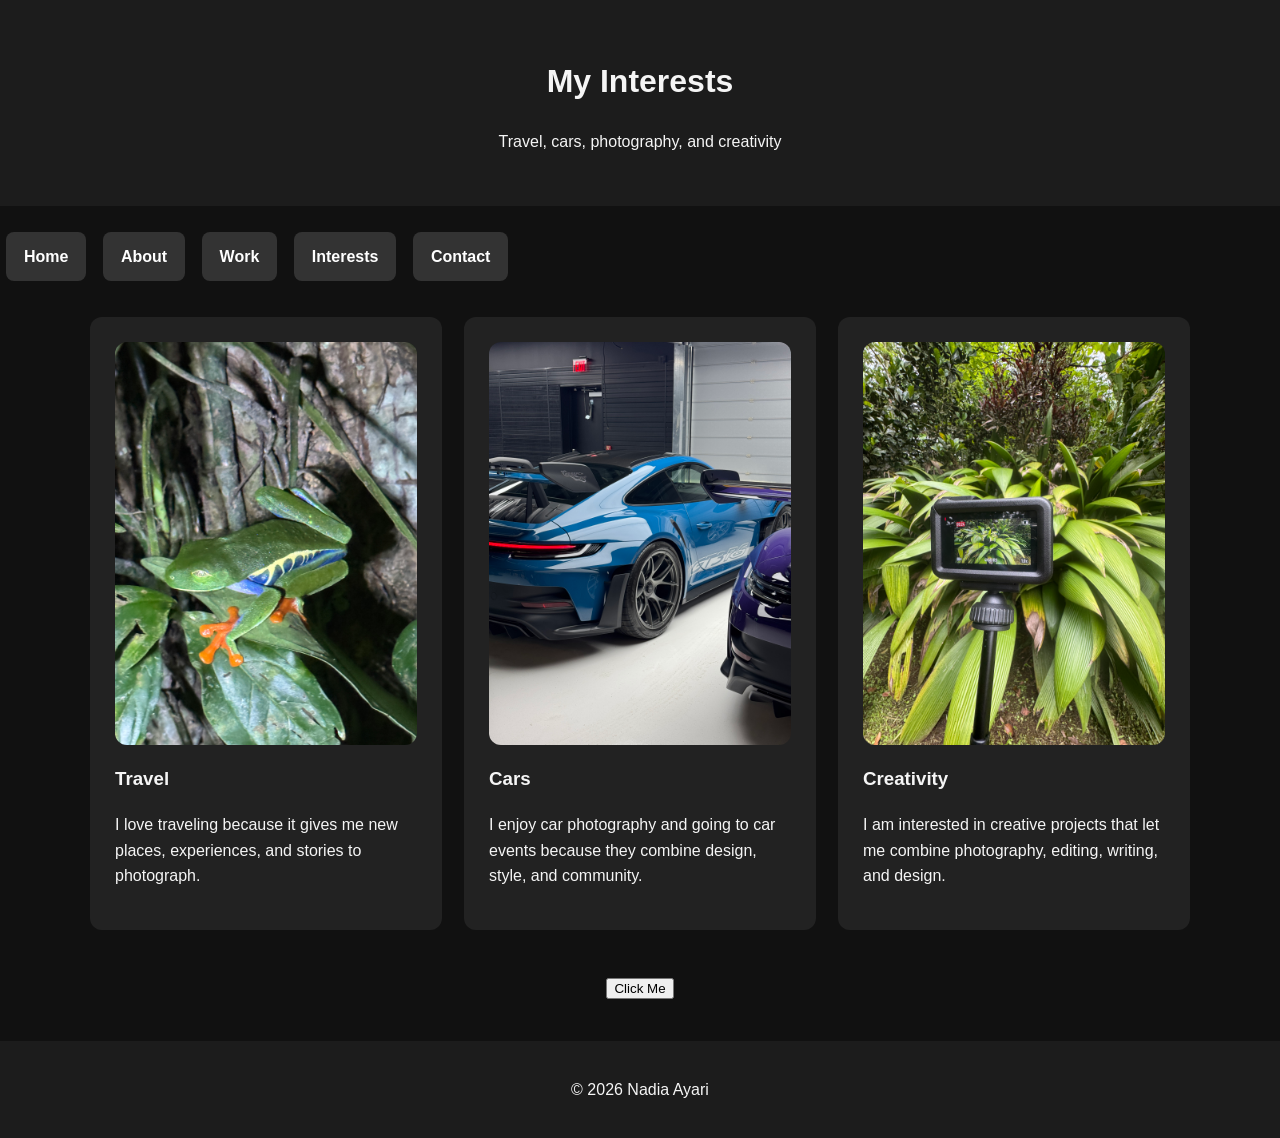
<file: assignment/midterm/final/interests.html>
<!DOCTYPE html>
<html lang="en">

<!-- Google tag (gtag.js) -->
<script async src="https://www.googletagmanager.com/gtag/js?id=G-DT0EK1GHT7"></script>
<script>
window.dataLayer = window.dataLayer || [];
function gtag(){dataLayer.push(arguments);}
gtag('js', new Date());

gtag('config', 'G-DT0EK1GHT7');
</script>

<head>
<meta charset="UTF-8">
<meta name="viewport" content="width=device-width, initial-scale=1.0">
<title>My Interests</title>
<link rel="stylesheet" href="style.css">
</head>

<body>

<header>
<h1>My Interests</h1>
<p>Travel, cars, photography, and creativity</p>
</header>

<nav>
  <a href="index.html" onclick="gtag('event', 'nav_home_click')">Home</a>

  <a href="about.html" onclick="gtag('event', 'nav_about_click')">About</a>

  <a href="work.html" onclick="gtag('event', 'nav_work_click')">Work</a>

  <a href="interests.html" onclick="gtag('event', 'nav_interests_click')">Interests</a>

  <a href="contact.html" onclick="gtag('event', 'nav_contact_click')">Contact</a>
</nav>

<main>

<section class="gallery">

<div class="card">
<img src="images/costa-rica.jpg" alt="Travel photo">

<h3>Travel</h3>

<p>
I love traveling because it gives me new places,
experiences, and stories to photograph.
</p>
</div>

<div class="card">
<img src="images/cars.jpg" alt="Car photography">

<h3>Cars</h3>

<p>
I enjoy car photography and going to car events because
they combine design, style, and community.
</p>
</div>

<div class="card">
<img src="images/vlogging.jpg" alt="Creative photography">

<h3>Creativity</h3>

<p>
I am interested in creative projects that let me combine
photography, editing, writing, and design.
</p>
</div>

</section>

<div style="text-align:center; margin:20px;">
  <button onclick="showMessage()">Click Me</button>

  <p id="message"></p>
</div>

</main>

<footer>
<p>&copy; 2026 Nadia Ayari</p>
</footer>

<script src="script.js"></script>

</body>
</html>
</file>
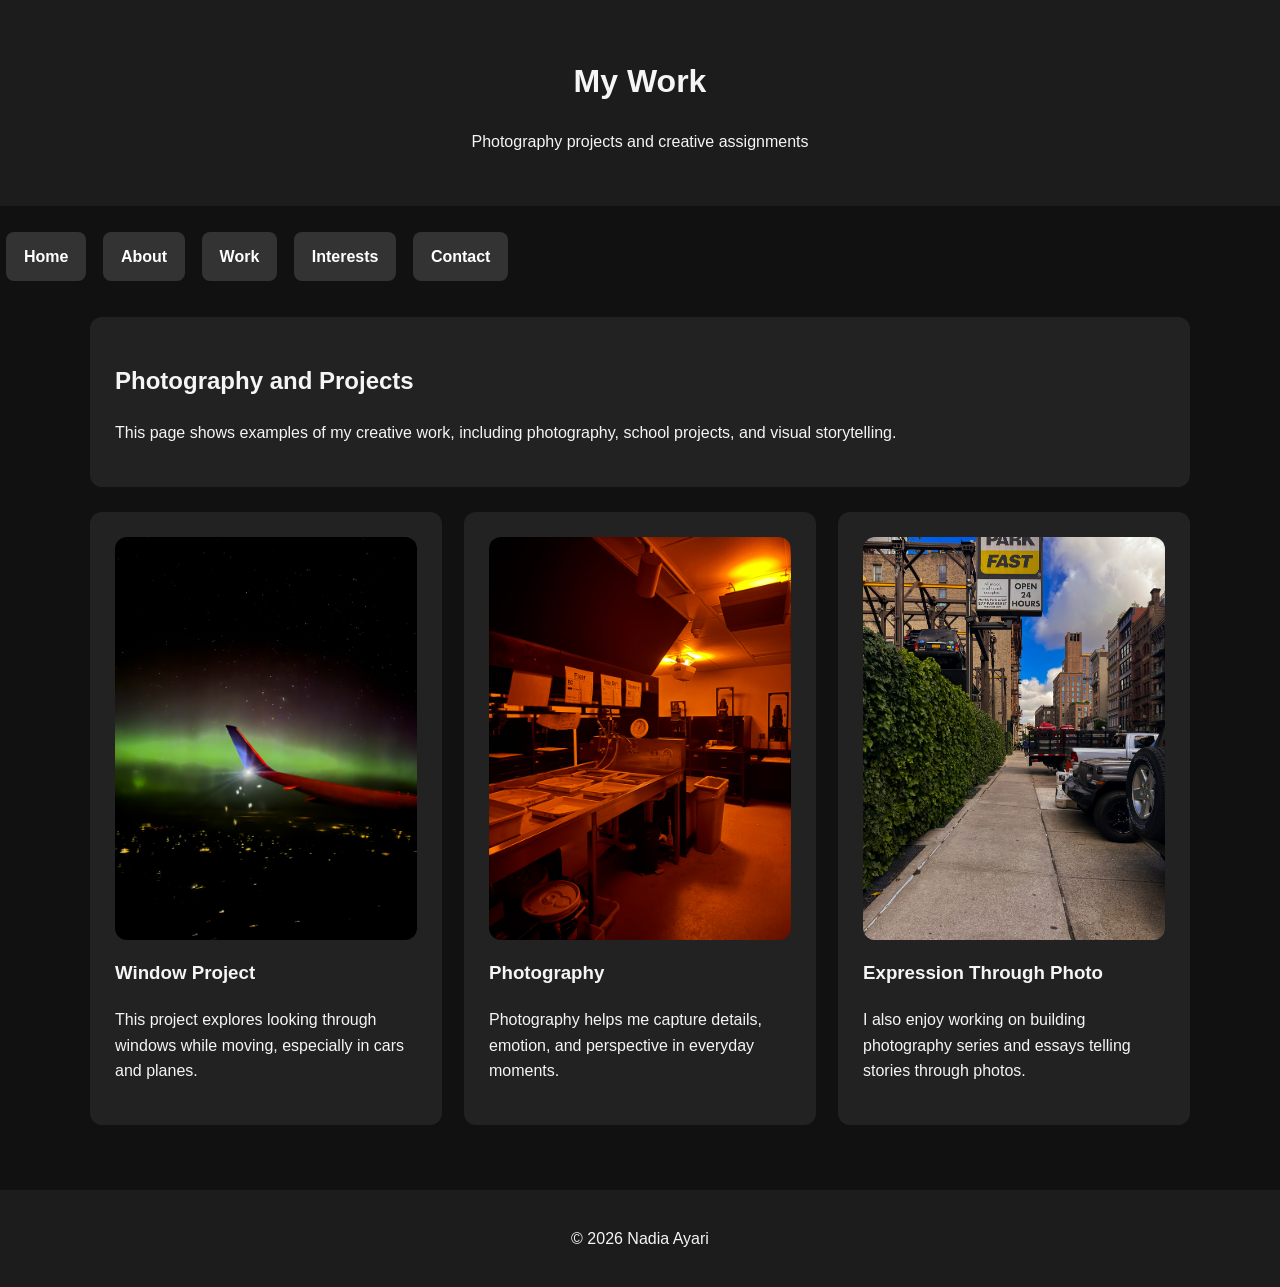
<file: assignment/midterm/final/work.html>
<!DOCTYPE html>
<html lang="en">

  <!-- Google tag (gtag.js) -->
<script async src="https://www.googletagmanager.com/gtag/js?id=G-DT0EK1GHT7"></script>
<script>
  window.dataLayer = window.dataLayer || [];
  function gtag(){dataLayer.push(arguments);}
  gtag('js', new Date());

  gtag('config', 'G-DT0EK1GHT7');
</script>
  
<head>
  <meta charset="UTF-8">
  <meta name="viewport" content="width=device-width, initial-scale=1.0">
  <title>My Work</title>
  <link rel="stylesheet" href="style.css">
</head>
<body>

<header>
  <h1>My Work</h1>
  <p>Photography projects and creative assignments</p>
</header>

<nav>
  <a href="index.html" onclick="gtag('event', 'nav_home_click')">Home</a>

  <a href="about.html" onclick="gtag('event', 'nav_about_click')">About</a>

  <a href="work.html" onclick="gtag('event', 'nav_work_click')">Work</a>

  <a href="interests.html" onclick="gtag('event', 'nav_interests_click')">Interests</a>

  <a href="contact.html" onclick="gtag('event', 'nav_contact_click')">Contact</a>
</nav>

<main>
  <section class="section-box">
    <h2>Photography and Projects</h2>
    <p>This page shows examples of my creative work, including photography, school projects, and visual storytelling.</p>
  </section>

  <section class="gallery">
    <div class="card">
      <img src="images/window-project.jpg" alt="Window project photo">
      <h3>Window Project</h3>
      <p>This project explores looking through windows while moving, especially in cars and planes.</p>
    </div>

    <div class="card">
      <img src="images/camera.jpg" alt="Photography project">
      <h3>Photography</h3>
      <p>Photography helps me capture details, emotion, and perspective in everyday moments.</p>
    </div>

    <div class="card">
      <img src="images/street-photo.jpg" alt="Design project">
      <h3>Expression Through Photo</h3>
      <p>I also enjoy working on building photography series and essays telling stories through photos.</p>
    </div>
  </section>
</main>

<footer>
  <p>&copy; 2026 Nadia Ayari</p>
</footer>

<script src="script.js"></script>
</body>
</html>
</file>
<file: assignment/assignment2/style.css>
body {
  font-family: Arial, Helvetica, sans-serif;
  background-color: #f4f4f9;
  margin: 0;
  padding: 30px;
}

h1 {
  font-size: 36px;
  margin-bottom: 15px;
}

h2 {
  color: #333; /* This will be overridden by the embedded CSS (h2 { color: darkgreen; }) */
  border-bottom: 2px solid #ddd;
  padding-bottom: 6px;
  margin-top: 0;
}

p {
  line-height: 1.6;
  margin-bottom: 12px;
}

a {
  color: #0066cc;
}

/* Reusable class (must be used at least twice in HTML) */
.section-box {
  background: white;
  border: 1px solid #ddd;
  padding: 16px;
  margin-bottom: 16px;
  border-radius: 8px;
}

.profile-img {
  width: 180px;
  height: auto;
  border-radius: 10px;
  display: block;
  margin-bottom: 18px;
}

header {
  position: fixed;
  top: 0;
  width: 100%;
  background: white;
  z-index: 1000;
}

body {
  margin-top: 80px;
}
</file>
<file: assignment/midterm/style.css>
/* GENERAL */
body {
  margin: 0;
  font-family: Arial, sans-serif;
  background-color: #FABFFF;
  color: #1f1f2e;
  line-height: 1.6;
}

/* HEADER */
header {
  background-color: #3965E6;
  color: white;
  padding: 20px;
}

header h1 {
  margin: 0 0 10px 0;
}

/* NAVIGATION (Flexbox) */
nav {
  display: flex;
  gap: 15px;
  flex-wrap: wrap;
}

nav a {
  color: white;
  text-decoration: none;
  font-weight: bold;
}

nav a:hover {
  text-decoration: underline;
}

/* MAIN CONTENT */
main {
  padding: 30px;
}

/* REUSABLE SECTION */
.section-box {
  background-color: white;
  border: 2px solid #AFEBF3;
  padding: 20px;
  margin-bottom: 20px;
  border-radius: 12px;
}

/* HERO SECTION (Flexbox) */
.hero {
  display: flex;
  align-items: center;
  justify-content: space-between;
  gap: 20px;
  flex-wrap: wrap;
}

.hero-text {
  flex: 1;
  min-width: 250px;
}

.hero-image {
  flex: 1;
  min-width: 250px;
  text-align: center;
}

.hero-image img {
  width: 100%;
  max-width: 300px;
  height: 360px;
  object-fit: cover;
  border-radius: 12px;
  border: 3px solid #B58CF5;
}

/* CARDS (Flexbox requirement) */
.card-container {
  display: flex;
  gap: 20px;
  flex-wrap: wrap;
  margin-top: 20px;
}

.card {
  flex: 1;
  min-width: 250px;
  background-color: #AFEBF3;
  padding: 15px;
  border-radius: 12px;
  border: 2px solid #3965E6;
}

.card img {
  width: 100%;
  height: 220px;
  object-fit: cover;
  border-radius: 8px;
  margin-bottom: 10px;
}

/* HEADINGS */
h2, h3 {
  color: #4539E6;
}

/* FOOTER */
footer {
  background-color: #3965E6;
  color: white;
  text-align: center;
  padding: 15px;
}
</file>
<file: assignment/midterm/final/style.css>
body {
  margin: 0;
  font-family: Arial, sans-serif;
  background: #111;
  color: #f5f5f5;
  line-height: 1.6;
}

header {
  background: #1c1c1c;
  padding: 35px 20px;
  text-align: center;
}

nav {
  margin-top: 20px;
}

nav a,
.button {
  display: inline-block;
  background: #333;
  color: white;
  padding: 12px 18px;
  margin: 6px;
  border-radius: 8px;
  text-decoration: none;
  font-weight: bold;
}

nav a:hover,
.button:hover {
  background: #555;
}

main {
  width: 90%;
  max-width: 1100px;
  margin: 30px auto;
}

.section-box,
.hero,
.card {
  background: #222;
  padding: 25px;
  margin-bottom: 25px;
  border-radius: 12px;
}

.hero {
  display: flex;
  gap: 25px;
  align-items: center;
  flex-wrap: wrap;
}

.hero div {
  flex: 1 1 300px;
}

img {
  width: 100%;
  height: auto;
  border-radius: 12px;
  display: block;
}

.card-grid,
.gallery {
  display: grid;
  grid-template-columns: repeat(auto-fit, minmax(250px, 1fr));
  gap: 22px;
}

.card img {
  margin-bottom: 15px;
}

select {
  padding: 10px;
  border-radius: 8px;
  margin: 10px 0 20px;
}

footer {
  text-align: center;
  background: #1c1c1c;
  padding: 20px;
  margin-top: 40px;
}

@media (max-width: 700px) {
  .hero {
    flex-direction: column;
  }

  nav a {
    display: block;
  }
}
</file>
